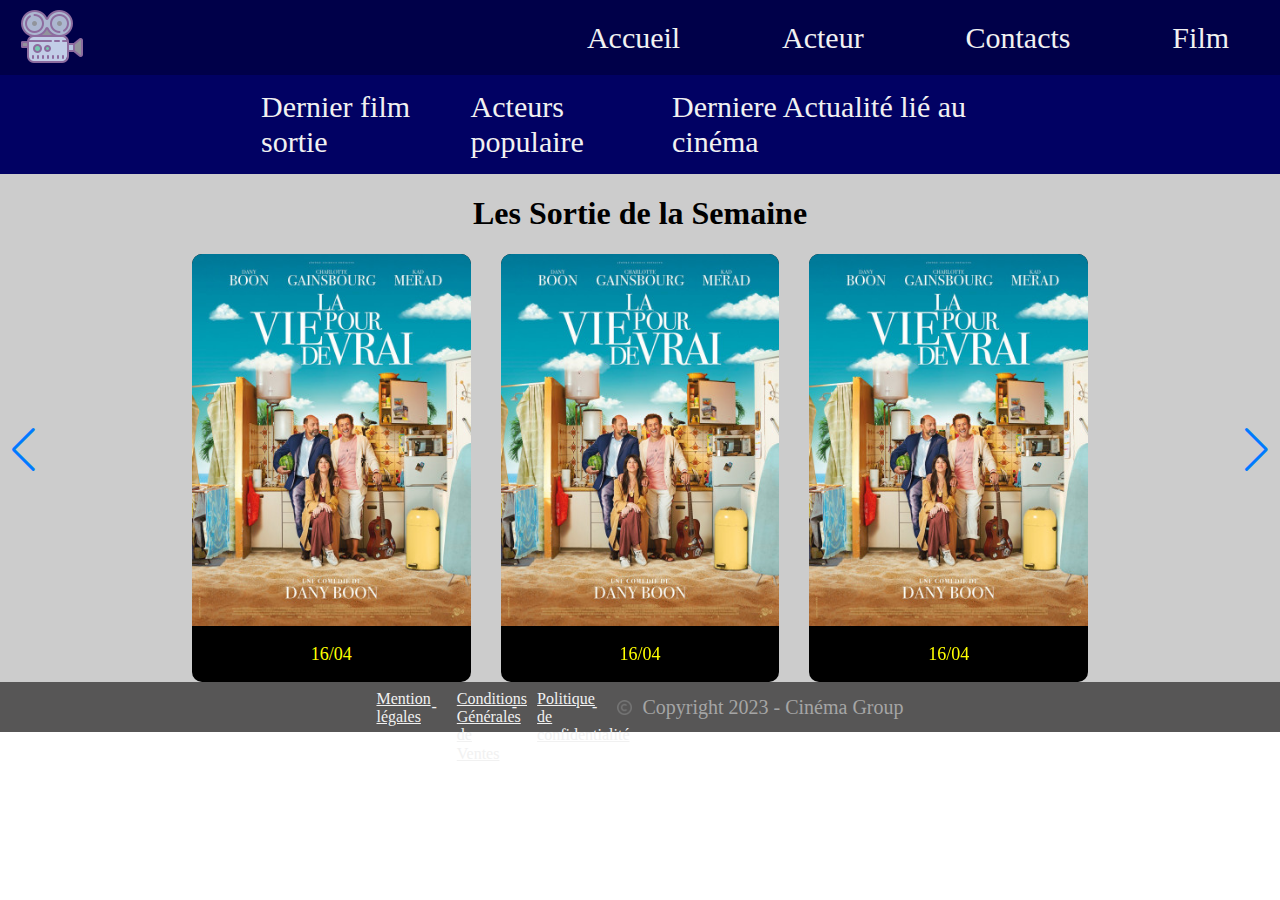
<file: index.html>
<!DOCTYPE html>
<html lang="fr">

<head>
  <meta charset="UTF-8">
  <meta http-equiv="X-UA-Compatible" content="IE=edge">
  <meta name="viewport" content="width=device-width, initial-scale=1.0">
  <link rel="stylesheet" href="./assets/sass/vendors/normalize.css">
  <link rel="stylesheet" href="./assets/sass/main.css">
  <link rel="stylesheet" href="https://cdn.jsdelivr.net/npm/swiper@9/swiper-bundle.min.css" />
  <link rel="stylesheet" href="./assets/sass/vendors/themify-icons.css">
  <title>Document</title>
</head>

<body>
  <header>
    <nav>
      <div class="logoNav">
        <img src="./assets/images/logoCinéma.png" alt="Logo cinéma">
      </div>
      <ul>
        <a href="./index.html">
          <li>Accueil</li>
        </a>
        <a href="./assets/html-pages/acteur.html">
          <li>Acteur</li>
        </a>
        <a href="./assets/html-pages/contacts.html">
          <li>Contacts</li>
        </a>
        <a href="./assets/html-pages/film.html">
          <li>Film</li>
        </a>
      </ul>
    </nav>
  </header>
  <main>
    <div class="pseudoNav">
      <ul>
        <a href="">
          <li>Dernier film sortie</li>
        </a>
        <a href="">
          <li>Acteurs populaire</li>
        </a>
        <a href="">
          <li>Derniere Actualité lié au cinéma</li>
        </a>
      </ul>
    </div>
  </main>

  <article class="backgroundSlider">
    <section class="slider">
      <h1>Les Sortie de la Semaine</h1>
      <div class="swiper mySwiper">
        <div class="swiper-wrapper">
          <div class="swiper-slide">
            <a href="https://denain.megarama.fr/FR/fiche-film-cinema/MPO5QR/la-vie-pour-de-vrai.html">
              <div class=""><img src="./assets/images/laviepourdevrai.jpg" alt="Photo du film la vie pour de vrai">
              </div>
              <p class="dateSortie">16/04</p>
          </div>
          </a>
          <div class="swiper-slide">
            <div class=""><img src="./assets/images/laviepourdevrai.jpg" alt="Photo du film la vie pour de vrai"></div>
            <p class="dateSortie">16/04</p>
          </div>
          <div class="swiper-slide">
            <div class=""><img src="./assets/images/laviepourdevrai.jpg" alt="Photo du film la vie pour de vrai"></div>
            <p class="dateSortie">16/04</p>
          </div>
          <div class="swiper-slide">
            <div class=""><img src="./assets/images/laviepourdevrai.jpg" alt="Photo du film la vie pour de vrai"></div>
            <p class="dateSortie">16/04</p>
          </div>
          <div class="swiper-slide">
            <div class=""><img src="./assets/images/laviepourdevrai.jpg" alt="Photo du film la vie pour de vrai"></div>
            <p class="dateSortie">16/04</p>
          </div>
          <div class="swiper-slide">
            <div class=""><img src="./assets/images/laviepourdevrai.jpg" alt="Photo du film la vie pour de vrai"></div>
            <p class="dateSortie">16/04</p>
          </div>
          <div class="swiper-slide">
            <div class=""><img src="./assets/images/laviepourdevrai.jpg" alt="Photo du film la vie pour de vrai"></div>
            <p class="dateSortie">16/04</p>
          </div>
          <div class="swiper-slide">
            <div class=""><img src="./assets/images/laviepourdevrai.jpg" alt="Photo du film la vie pour de vrai"></div>
            <p class="dateSortie">16/04</p>
          </div>
          <div class="swiper-slide">
            <div class=""><img src="./assets/images/laviepourdevrai.jpg" alt="Photo du film la vie pour de vrai"></div>
            <p class="dateSortie">16/04</p>
          </div>
          <div class="swiper-slide">
            <div class=""><img src="./assets/images/laviepourdevrai.jpg" alt="Photo du film la vie pour de vrai"></div>
            <p class="dateSortie">16/04</p>
          </div>
          <div class="swiper-slide">
            <div class=""><img src="./assets/images/laviepourdevrai.jpg" alt="Photo du film la vie pour de vrai"></div>
            <p class="dateSortie">16/04</p>
          </div>
          <div class="swiper-slide">
            <div class=""><img src="./assets/images/laviepourdevrai.jpg" alt="Photo du film la vie pour de vrai"></div>
            <p class="dateSortie">16/04</p>
          </div>
          <div class="swiper-slide">
            <div class=""><img src="./assets/images/laviepourdevrai.jpg" alt="Photo du film la vie pour de vrai"></div>
            <p class="dateSortie">16/04</p>
          </div>
          <div class="swiper-slide">
            <div class=""><img src="./assets/images/laviepourdevrai.jpg" alt="Photo du film la vie pour de vrai"></div>
            <p class="dateSortie">16/04</p>
          </div>
          <div class="swiper-slide">
            <div class=""><img src="./assets/images/laviepourdevrai.jpg" alt="Photo du film la vie pour de vrai"></div>
            <p class="dateSortie">16/04</p>
          </div>
          <div class="swiper-slide">
            <div class=""><img src="./assets/images/laviepourdevrai.jpg" alt="Photo du film la vie pour de vrai"></div>
            <p class="dateSortie">16/04</p>
          </div>
          <div class="swiper-slide">
            <div class=""><img src="./assets/images/laviepourdevrai.jpg" alt="Photo du film la vie pour de vrai"></div>
            <p class="dateSortie">16/04</p>
          </div>
          <div class="swiper-slide">
            <div class=""><img src="./assets/images/laviepourdevrai.jpg" alt="Photo du film la vie pour de vrai"></div>
            <p class="dateSortie">16/04</p>
          </div>
        </div>
      </div>
      <div class="swiper-button-next buttonSlider"></div>
      <div class="swiper-button-prev buttonSlider"></div>
    </section>
  </article>

  <footer>
    <div class="mention">
      <a href="">Mention légales</a>
      <p>-</p>
      <a href="">Conditions Générales de Ventes</a>
      <p>-</p>
      <a href="">Politique de confidentialité</a>
      <p>-</p>
      <div class="droit-aut">
        <p class="copyright2023"><img src="assets/images/droits-dauteur.png" alt="" class="droit-autheur"> Copyright
          2023 - Cinéma Group
        </p>
      </div>
    </div>
  </footer>

  <!-- Librairie -->
  <script src="https://cdn.jsdelivr.net/npm/swiper@9/swiper-bundle.min.js"></script>


  <!-- Script JS -->
  <script src="./assets/js/sliderAccueil.js"></script>
</body>

</html>
</file>
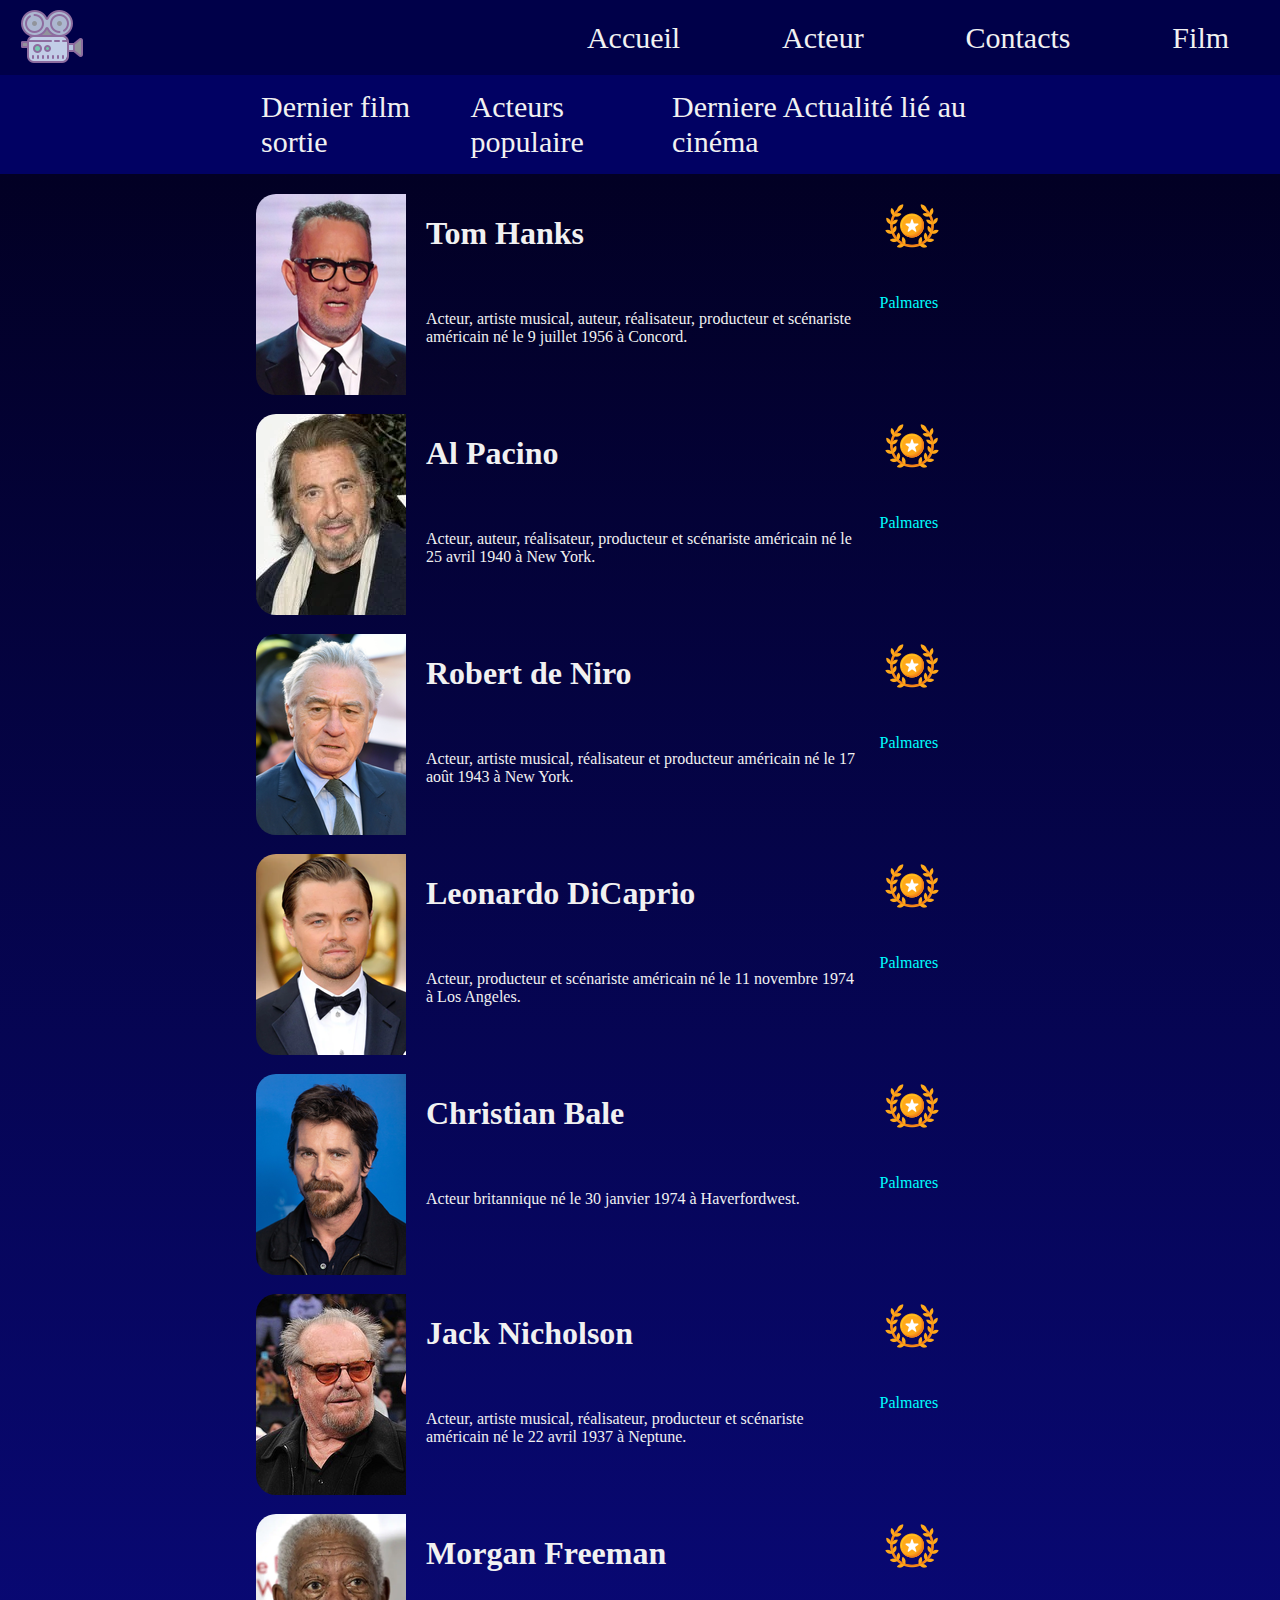
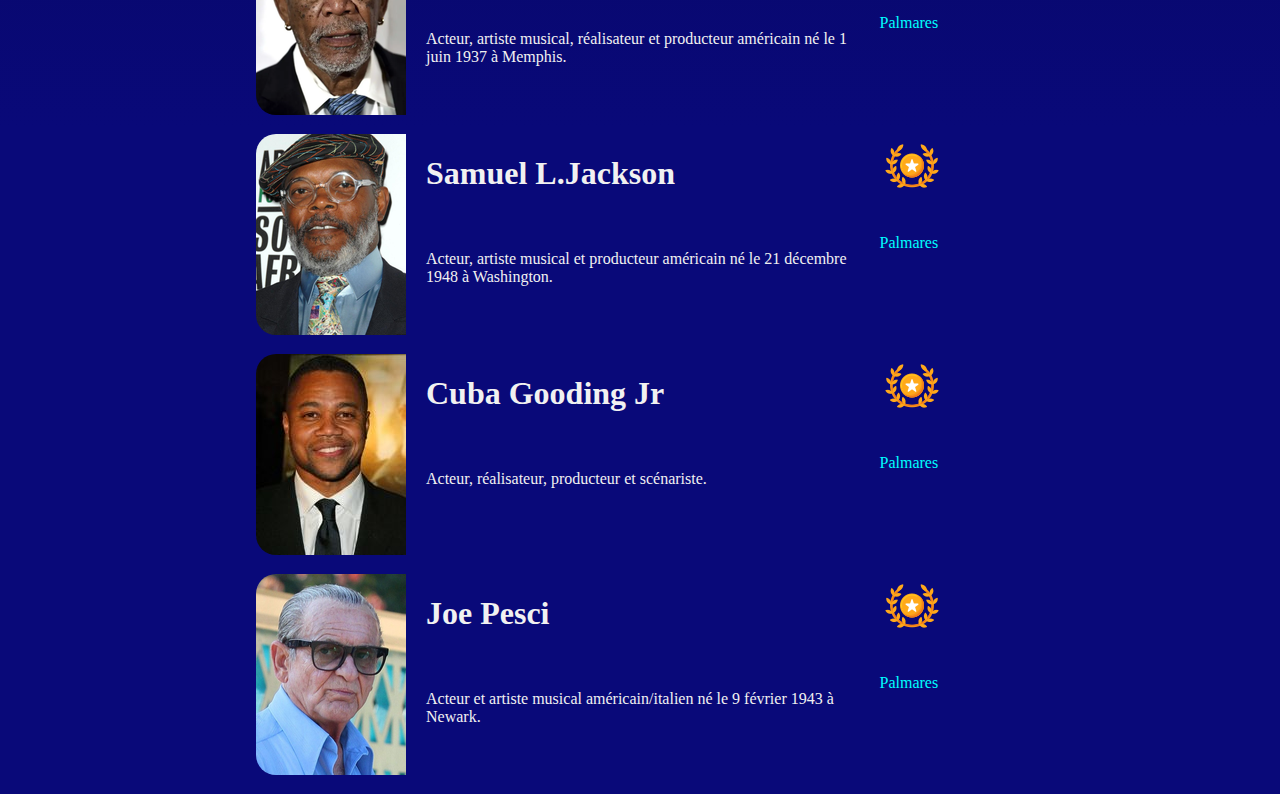
<file: assets/html-pages/acteur.html>
<!DOCTYPE html>
<html lang="fr">

<head>
  <meta charset="UTF-8">
  <meta http-equiv="X-UA-Compatible" content="IE=edge">
  <meta name="viewport" content="width=device-width, initial-scale=1.0">
  <link rel="stylesheet" href="../sass/vendors/normalize.css">
  <link rel="stylesheet" href="../sass/main.css">
  <title>Document</title>
</head>

<body>
  <aside class="menu-burger">
    <img src="../images/menu-burger.png" alt="" id="open-menu">
  </aside>
  <header>
    <nav>
      <div class="logoNav">
        <img src="../images/logoCinéma.png" alt="Logo cinéma">
      </div>
      <ul>
        <a href="../../index.html">
          <li>Accueil</li>
        </a>
        <a href="./acteur.html">
          <li>Acteur</li>
        </a>
        <a href="./contacts.html">
          <li>Contacts</li>
        </a>
        <a href="./film.html">
          <li>Film</li>
        </a>
      </ul>
    </nav>
  </header>
  <main>
    <div class="pseudoNav">
      <ul>
        <a href="">
          <li>Dernier film sortie</li>
        </a>
        <a href="">
          <li>Acteurs populaire</li>
        </a>
        <a href="">
          <li>Derniere Actualité lié au cinéma</li>
        </a>
      </ul>
    </div>
  </main>


  <article class="top10Actor">
    <section class="actorGrid">

      <div class="tomHanks gridContainer">
        <img src="../images/tom_hanks.png" alt="Photo de Tom Hanks" class="grid_one">
        <h1 class="grid_two">Tom Hanks</h1>
        <p class="grid_three">Acteur, artiste musical, auteur, réalisateur, producteur et scénariste américain né le 9
          juillet 1956 à
          Concord.</p>
        <img src="../images/icons8-couronne-de-laurier-64.png" alt="Logo palmares" class="grid_fifth">
        <a href="https://www.allocine.fr/personne/fichepersonne-14100/palmares/" class="grid_four">Palmares</a>
      </div>


      <div class="alPacino gridContainer">
        <img src="../images/al_pacino.webp" alt="Photo de Al Pacino" class="grid_one">
        <h1 class="grid_two">Al Pacino</h1>
        <p class="grid_three">Acteur, auteur, réalisateur, producteur et scénariste américain né le 25 avril 1940 à New
          York.</p>
        <img src="../images/icons8-couronne-de-laurier-64.png" alt="Logo palmares" class="grid_fifth">
        <a href="https://www.allocine.fr/personne/fichepersonne-1825/palmares/" class="grid_four">Palmares</a>
      </div>


      <div class="tomHanks gridContainer">
        <img src="../images/robert_de_niro.webp" alt="Photo de Robert de Niro" class="grid_one">
        <h1 class="grid_two">Robert de Niro</h1>
        <p class="grid_three">Acteur, artiste musical, réalisateur et producteur américain né le 17 août 1943 à New
          York.</p>
        <img src="../images/icons8-couronne-de-laurier-64.png" alt="Logo palmares" class="grid_fifth">
        <a href="https://www.allocine.fr/personne/fichepersonne-8/palmares/" class="grid_four">Palmares</a>
      </div>


      <div class="tomHanks gridContainer">
        <img src="../images/leonardo_di_caprio.webp" alt="Photo de Leonardo DiCaprio" class="grid_one">
        <h1 class="grid_two">Leonardo DiCaprio</h1>
        <p class="grid_three">Acteur, producteur et scénariste américain né le 11 novembre 1974 à Los Angeles.</p>
        <img src="../images/icons8-couronne-de-laurier-64.png" alt="Logo palmares" class="grid_fifth">
        <a href="https://www.allocine.fr/personne/fichepersonne-12972/palmares/" class="grid_four">Palmares</a>
      </div>


      <div class="tomHanks gridContainer">
        <img src="../images/christian_bale.webp" alt="Photo de Christian Bale" class="grid_one">
        <h1 class="grid_two">Christian Bale</h1>
        <p class="grid_three">Acteur britannique né le 30 janvier 1974 à Haverfordwest.</p>
        <img src="../images/icons8-couronne-de-laurier-64.png" alt="Logo palmares" class="grid_fifth">
        <a href="https://www.allocine.fr/personne/fichepersonne-8471/palmares/" class="grid_four">Palmares</a>
      </div>


      <div class="tomHanks gridContainer">
        <img src="../images/jack_nicholson.webp" alt="Photo de Jack Nicholson" class="grid_one">
        <h1 class="grid_two">Jack Nicholson</h1>
        <p class="grid_three">Acteur, artiste musical, réalisateur, producteur et scénariste américain né le 22 avril
          1937 à
          Neptune.</p>
        <img src="../images/icons8-couronne-de-laurier-64.png" alt="Logo palmares" class="grid_fifth">
        <a href="https://www.allocine.fr/personne/fichepersonne-34278/palmares/" class="grid_four">Palmares</a>
      </div>


      <div class="tomHanks gridContainer">
        <img src="../images/morgan_freeman.png" alt="Photo de Morgan Freeman" class="grid_one">
        <h1 class="grid_two">Morgan Freeman</h1>
        <p class="grid_three">Acteur, artiste musical, réalisateur et producteur américain né le 1 juin 1937 à Memphis.
        </p>
        <img src="../images/icons8-couronne-de-laurier-64.png" alt="Logo palmares" class="grid_fifth">
        <a href="https://www.allocine.fr/personne/fichepersonne-12630/palmares/" class="grid_four">Palmares</a>
      </div>


      <div class="tomHanks gridContainer">
        <img src="../images/samuel_l_jackson.png" alt="Photo de Samuel L.Jackson" class="grid_one">
        <h1 class="grid_two">Samuel L.Jackson</h1>
        <p class="grid_three">Acteur, artiste musical et producteur américain né le 21 décembre 1948 à Washington.</p>
        <img src="../images/icons8-couronne-de-laurier-64.png" alt="Logo palmares" class="grid_fifth">
        <a href="https://www.allocine.fr/personne/fichepersonne-14454/palmares/" class="grid_four">Palmares</a>
      </div>


      <div class="tomHanks gridContainer">
        <img src="../images/Cuba_Gooding_Jr.jpg" alt="Photo de Cuba Gooding Jr" class="grid_one">
        <h1 class="grid_two">Cuba Gooding Jr</h1>
        <p class="grid_three">Acteur, réalisateur, producteur et scénariste.</p>
        <img src="../images/icons8-couronne-de-laurier-64.png" alt="Logo palmares" class="grid_fifth">
        <a href="https://www.allocine.fr/personne/fichepersonne-2195/palmares/" class="grid_four">Palmares</a>
      </div>


      <div class="tomHanks gridContainer">
        <img src="../images/joe_pesci.png" alt="Photo de Joe Pesci" class="grid_one">
        <h1 class="grid_two">Joe Pesci</h1>
        <p class="grid_three">Acteur et artiste musical américain/italien né le 9 février 1943 à Newark.</p>
        <img src="../images/icons8-couronne-de-laurier-64.png" alt="Logo palmares" class="grid_fifth">
        <a href="https://www.allocine.fr/personne/fichepersonne-2875/palmares/" class="grid_four">Palmares</a>
      </div>
    </section>
  </article>
  <script src="/assets/js/menu-burger.js"></script>
</body>

</html>
</file>
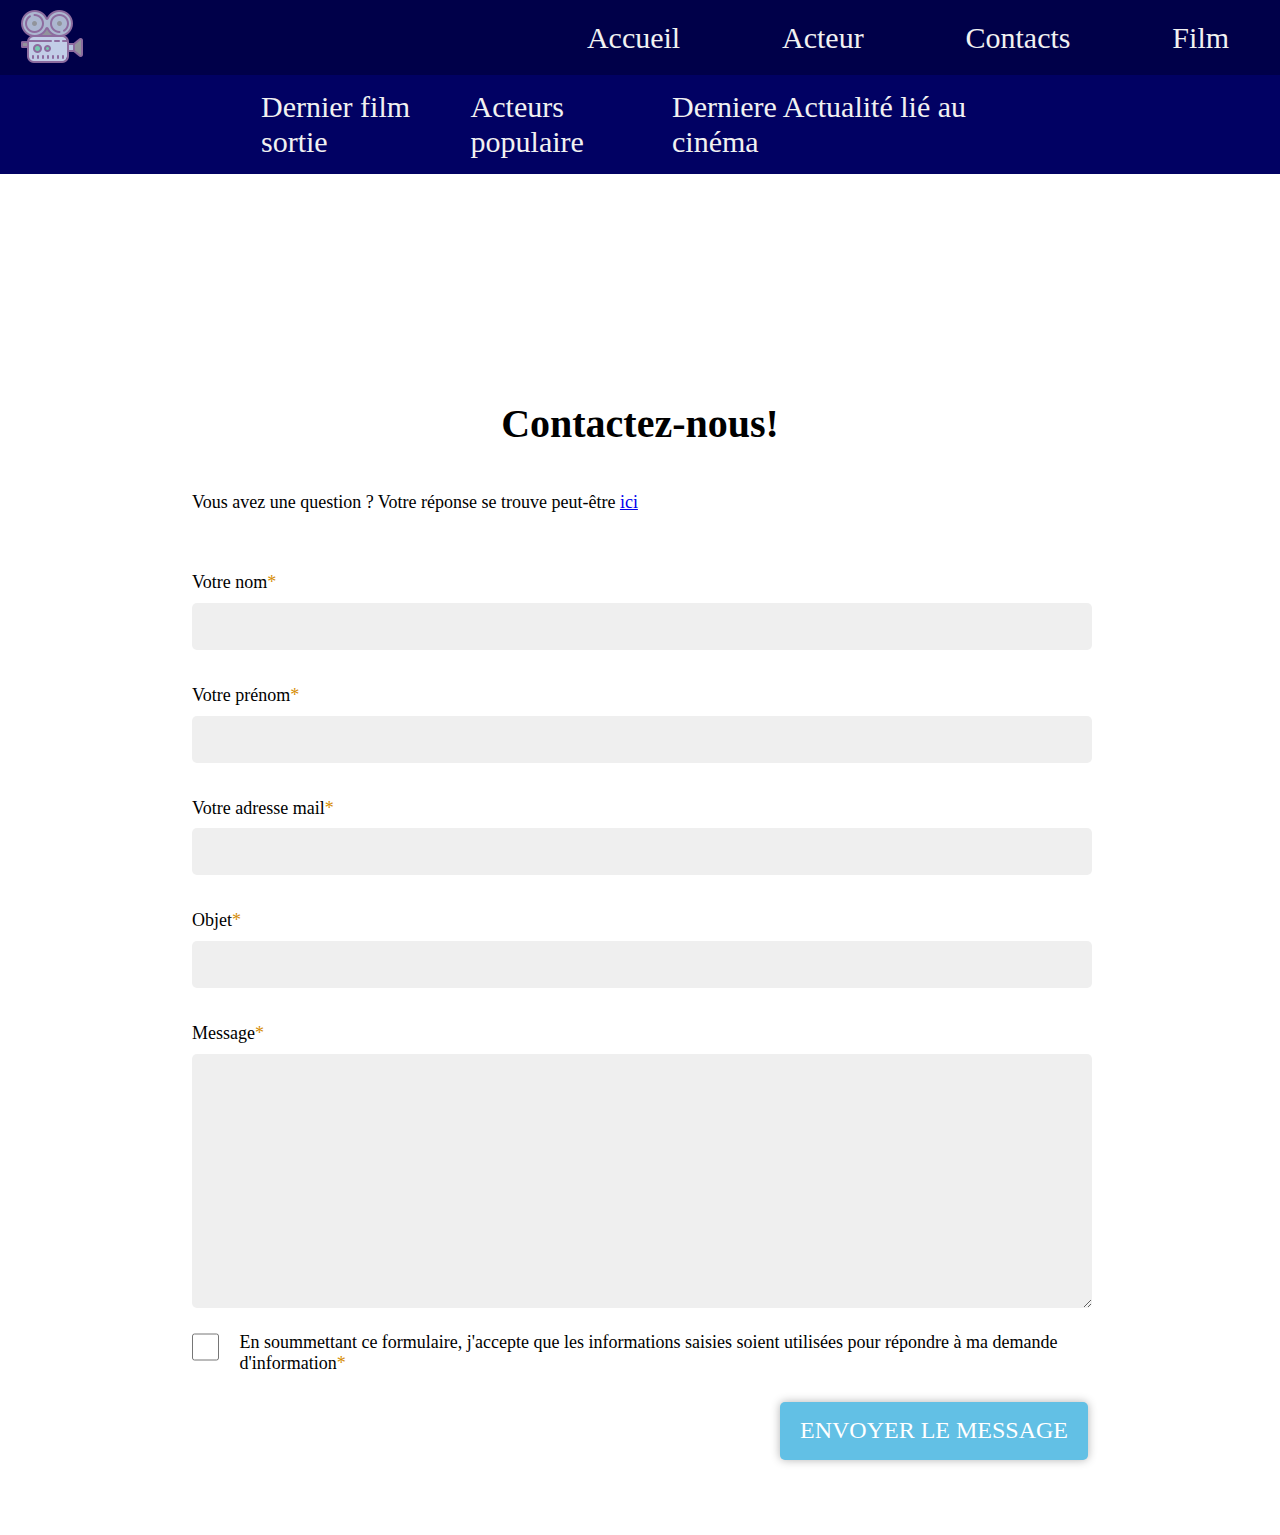
<file: assets/html-pages/contacts.html>
<!DOCTYPE html>
<html lang="fr">

<head>
  <meta charset="UTF-8">
  <meta http-equiv="X-UA-Compatible" content="IE=edge">
  <meta name="viewport" content="width=device-width, initial-scale=1.0">
  <link rel="stylesheet" href="../sass/vendors/normalize.css">
  <link rel="stylesheet" href="../sass/main.css">
  <title>Document</title>
</head>

<body>
  <header>
    <nav>
      <div class="logoNav">
        <img src="../images/logoCinéma.png" alt="Logo cinéma">
      </div>
      <ul>
        <a href="../../index.html">
          <li>Accueil</li>
        </a>
        <a href="./acteur.html">
          <li>Acteur</li>
        </a>
        <a href="./contacts.html">
          <li>Contacts</li>
        </a>
        <a href="./film.html">
          <li>Film</li>
        </a>
      </ul>
    </nav>
  </header>
  <main>
    <div class="pseudoNav">
      <ul>
        <a href="">
          <li>Dernier film sortie</li>
        </a>
        <a href="">
          <li>Acteurs populaire</li>
        </a>
        <a href="">
          <li>Derniere Actualité lié au cinéma</li>
        </a>
      </ul>
    </div>
  </main>
  <article class="formulaire">
    <section class="main-contact">
      <div class="titreContact">
        <h1>Contactez-nous!</h1>
      </div>

      <div>
        <p class="marge-paragraphe">Vous avez une question ? Votre réponse se trouve peut-être <a href="f
                  ">ici</a>
        </p>
        <form action="">
          <div class="formu">
            <label for="nom">Votre nom<span>*</span></label><br>
            <input type="text" name="nom" id="nom" required><br>

            <label for="prenom">Votre prénom<span>*</span></label><br>
            <input type="text" name="prenom" id="prenom" required><br>

            <label for="mail">Votre adresse mail<span>*</span></label><br>
            <input type="email" name="mail" id="mail" required><br>

            <label for="obj">Objet<span>*</span></label><br>
            <input type="text" name="obj" id="obj" required><br>

            <label for="msg">Message<span>*</span></label><br>
            <textarea name="msg" id="msg" required></textarea>
          </div>


          <div class="caseAcocher">
            <input type="checkbox" name="caseAcceptation" id="caseAcceptation" required>
            <label for="caseAcceptation">En soummettant ce formulaire, j'accepte que les informations saisies soient
              utilisées pour répondre à ma demande d'information<span>*</span></label>
          </div>

          <div class="boutonEnvoyerContact">
            <input class="buttonContact" type="submit" value="ENVOYER LE MESSAGE">
          </div>

        </form>

      </div>

    </section>
  </article>
  <footer></footer>

</body>

</html>
</file>
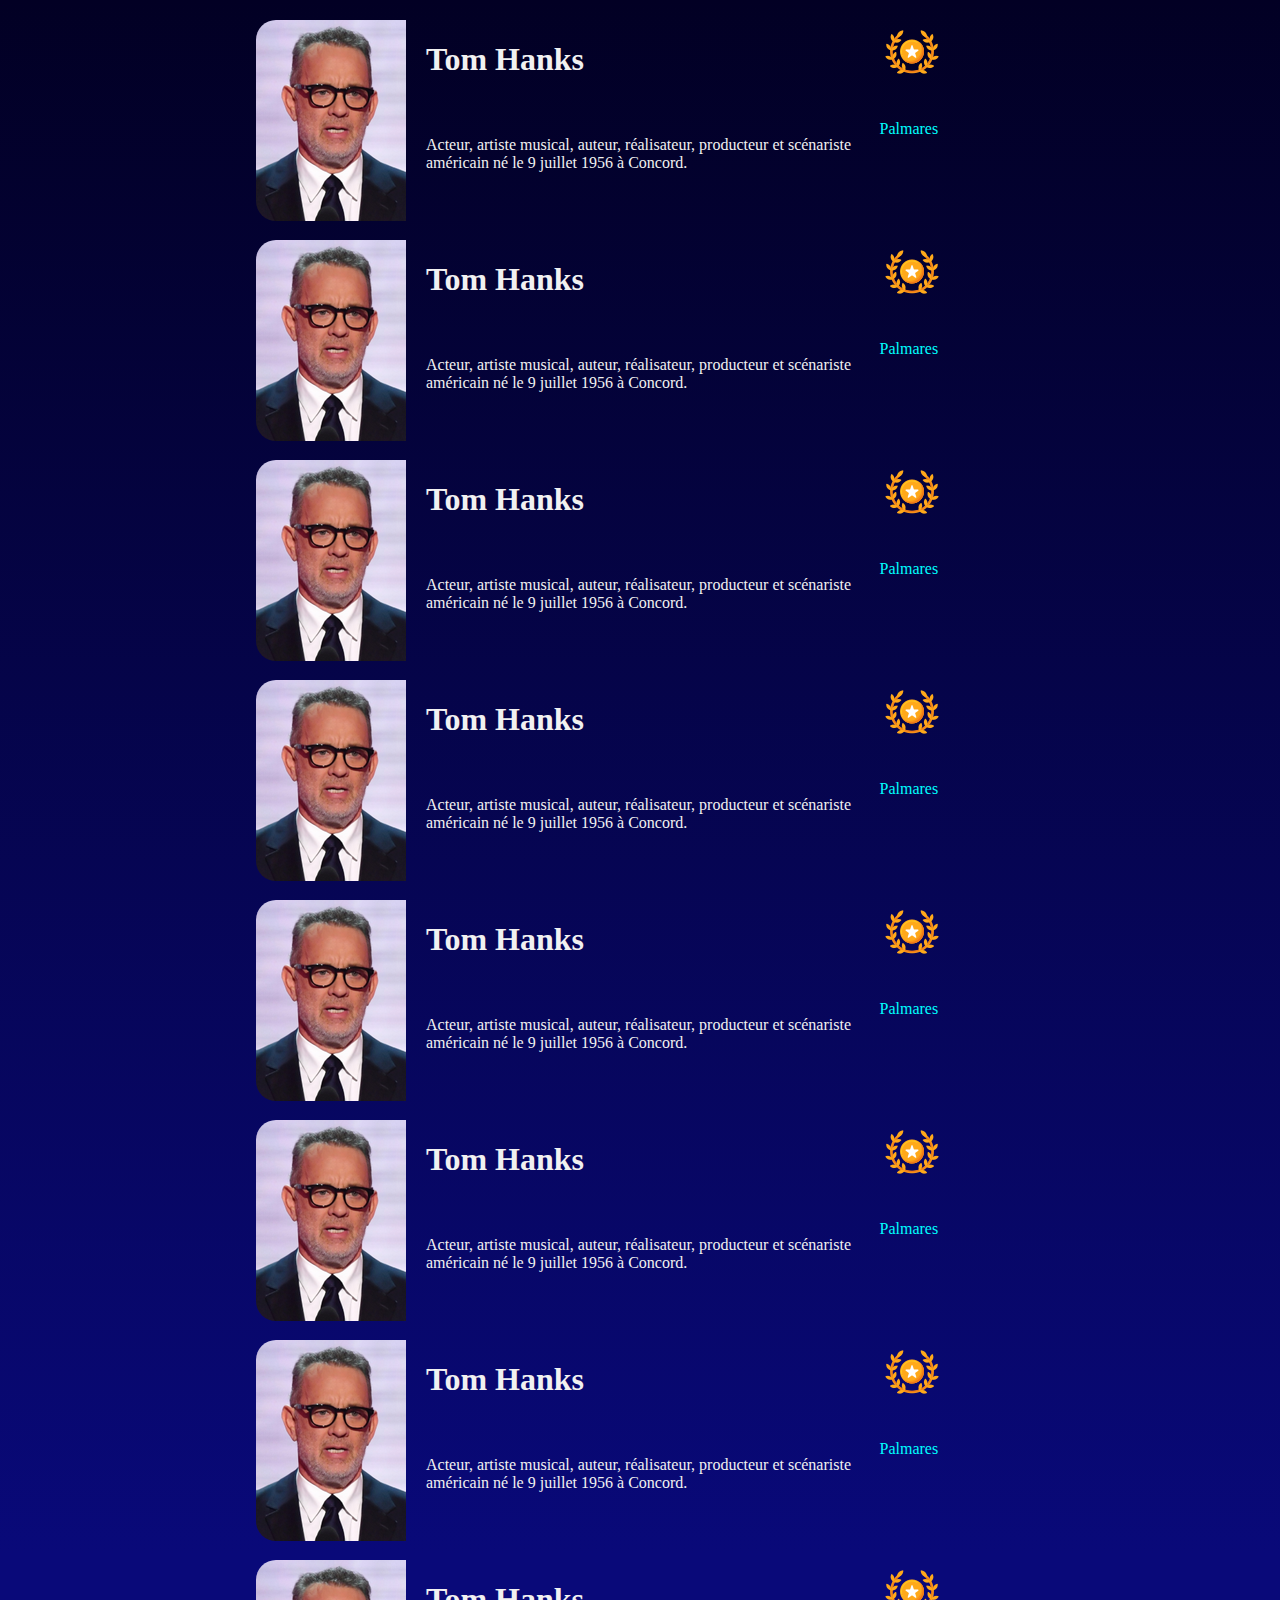
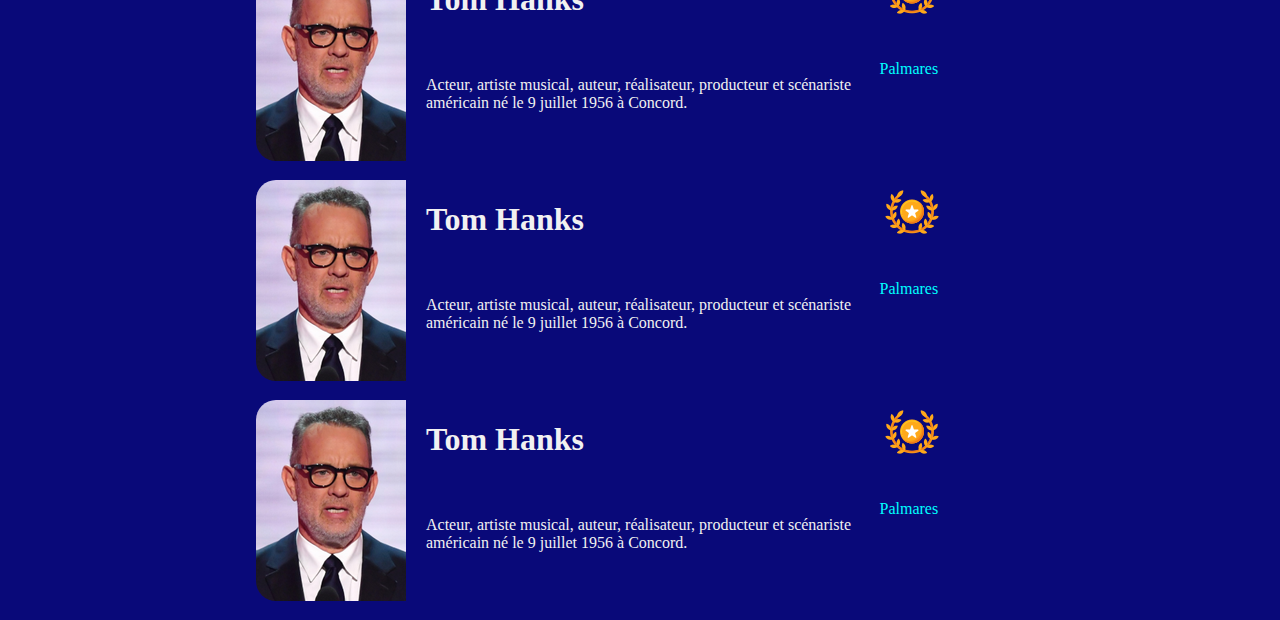
<file: assets/html-pages/test.html>
<!DOCTYPE html>
<html lang="fr">

<head>
  <meta charset="UTF-8">
  <meta http-equiv="X-UA-Compatible" content="IE=edge">
  <meta name="viewport" content="width=device-width, initial-scale=1.0">
  <link rel="stylesheet" href="../sass/vendors/normalize.css">
  <link rel="stylesheet" href="../sass/main.css">
  <title>Document</title>
</head>

<body>
  <article class="top10Actor">
    <section class="actorGrid">

      <div class="tomHanks gridContainer">
        <img src="../images/tom_hanks.png" alt="Photo de Tom Hanks" class="grid_one">
        <h1 class="grid_two">Tom Hanks</h1>
        <p class="grid_three">Acteur, artiste musical, auteur, réalisateur, producteur et scénariste américain né le 9
          juillet 1956 à
          Concord.</p>
        <img src="../images/icons8-couronne-de-laurier-64.png" alt="Logo palmares" class="grid_fifth">
        <a href="https://www.allocine.fr/personne/fichepersonne-14100/palmares/" class="grid_four">Palmares</a>
      </div>


      <div class="tomHanks gridContainer">
        <img src="../images/tom_hanks.png" alt="Photo de Tom Hanks" class="grid_one">
        <h1 class="grid_two">Tom Hanks</h1>
        <p class="grid_three">Acteur, artiste musical, auteur, réalisateur, producteur et scénariste américain né le 9
          juillet 1956 à
          Concord.</p>
        <img src="../images/icons8-couronne-de-laurier-64.png" alt="Logo palmares" class="grid_fifth">
        <a href="https://www.allocine.fr/personne/fichepersonne-14100/palmares/" class="grid_four">Palmares</a>
      </div>


      <div class="tomHanks gridContainer">
        <img src="../images/tom_hanks.png" alt="Photo de Tom Hanks" class="grid_one">
        <h1 class="grid_two">Tom Hanks</h1>
        <p class="grid_three">Acteur, artiste musical, auteur, réalisateur, producteur et scénariste américain né le 9
          juillet 1956 à
          Concord.</p>
        <img src="../images/icons8-couronne-de-laurier-64.png" alt="Logo palmares" class="grid_fifth">
        <a href="https://www.allocine.fr/personne/fichepersonne-14100/palmares/" class="grid_four">Palmares</a>
      </div>


      <div class="tomHanks gridContainer">
        <img src="../images/tom_hanks.png" alt="Photo de Tom Hanks" class="grid_one">
        <h1 class="grid_two">Tom Hanks</h1>
        <p class="grid_three">Acteur, artiste musical, auteur, réalisateur, producteur et scénariste américain né le 9
          juillet 1956 à
          Concord.</p>
        <img src="../images/icons8-couronne-de-laurier-64.png" alt="Logo palmares" class="grid_fifth">
        <a href="https://www.allocine.fr/personne/fichepersonne-14100/palmares/" class="grid_four">Palmares</a>
      </div>


      <div class="tomHanks gridContainer">
        <img src="../images/tom_hanks.png" alt="Photo de Tom Hanks" class="grid_one">
        <h1 class="grid_two">Tom Hanks</h1>
        <p class="grid_three">Acteur, artiste musical, auteur, réalisateur, producteur et scénariste américain né le 9
          juillet 1956 à
          Concord.</p>
        <img src="../images/icons8-couronne-de-laurier-64.png" alt="Logo palmares" class="grid_fifth">
        <a href="https://www.allocine.fr/personne/fichepersonne-14100/palmares/" class="grid_four">Palmares</a>
      </div>


      <div class="tomHanks gridContainer">
        <img src="../images/tom_hanks.png" alt="Photo de Tom Hanks" class="grid_one">
        <h1 class="grid_two">Tom Hanks</h1>
        <p class="grid_three">Acteur, artiste musical, auteur, réalisateur, producteur et scénariste américain né le 9
          juillet 1956 à
          Concord.</p>
        <img src="../images/icons8-couronne-de-laurier-64.png" alt="Logo palmares" class="grid_fifth">
        <a href="https://www.allocine.fr/personne/fichepersonne-14100/palmares/" class="grid_four">Palmares</a>
      </div>


      <div class="tomHanks gridContainer">
        <img src="../images/tom_hanks.png" alt="Photo de Tom Hanks" class="grid_one">
        <h1 class="grid_two">Tom Hanks</h1>
        <p class="grid_three">Acteur, artiste musical, auteur, réalisateur, producteur et scénariste américain né le 9
          juillet 1956 à
          Concord.</p>
        <img src="../images/icons8-couronne-de-laurier-64.png" alt="Logo palmares" class="grid_fifth">
        <a href="https://www.allocine.fr/personne/fichepersonne-14100/palmares/" class="grid_four">Palmares</a>
      </div>


      <div class="tomHanks gridContainer">
        <img src="../images/tom_hanks.png" alt="Photo de Tom Hanks" class="grid_one">
        <h1 class="grid_two">Tom Hanks</h1>
        <p class="grid_three">Acteur, artiste musical, auteur, réalisateur, producteur et scénariste américain né le 9
          juillet 1956 à
          Concord.</p>
        <img src="../images/icons8-couronne-de-laurier-64.png" alt="Logo palmares" class="grid_fifth">
        <a href="https://www.allocine.fr/personne/fichepersonne-14100/palmares/" class="grid_four">Palmares</a>
      </div>


      <div class="tomHanks gridContainer">
        <img src="../images/tom_hanks.png" alt="Photo de Tom Hanks" class="grid_one">
        <h1 class="grid_two">Tom Hanks</h1>
        <p class="grid_three">Acteur, artiste musical, auteur, réalisateur, producteur et scénariste américain né le 9
          juillet 1956 à
          Concord.</p>
        <img src="../images/icons8-couronne-de-laurier-64.png" alt="Logo palmares" class="grid_fifth">
        <a href="https://www.allocine.fr/personne/fichepersonne-14100/palmares/" class="grid_four">Palmares</a>
      </div>


      <div class="tomHanks gridContainer">
        <img src="../images/tom_hanks.png" alt="Photo de Tom Hanks" class="grid_one">
        <h1 class="grid_two">Tom Hanks</h1>
        <p class="grid_three">Acteur, artiste musical, auteur, réalisateur, producteur et scénariste américain né le 9
          juillet 1956 à
          Concord.</p>
        <img src="../images/icons8-couronne-de-laurier-64.png" alt="Logo palmares" class="grid_fifth">
        <a href="https://www.allocine.fr/personne/fichepersonne-14100/palmares/" class="grid_four">Palmares</a>
      </div>


    </section>
  </article>

</body>

</html>
</file>
<file: assets/sass/main.css>
body {
  height: 100%;
  width: 100%;
  margin: 0;
  padding: 0;
}

object {
  width: 100%;
}

header {
  height: 75px;
  width: 100%;
  background-color: #000049;
}
header nav {
  height: 75px;
  width: 100%;
  display: flex;
  justify-content: space-between;
  background-color: #000049;
}
header nav .logoNav {
  width: 40%;
}
header nav .logoNav img {
  margin: 0 15px;
  padding: 5px;
}
header nav ul {
  width: 60%;
  list-style-type: none;
  display: flex;
  justify-content: space-around;
}
header nav ul a {
  font-size: 30px;
  text-decoration: none;
  padding: 5px;
  color: #f1f1f1;
}
header nav ul a:hover {
  background-color: #ffffff;
  border-radius: 5px;
  color: #000000;
}

@media all and (max-width: 480px) {
  header nav li {
    font-size: 20px;
  }
}
.pseudoNav {
  width: 100%;
  background-color: #010163;
}
.pseudoNav ul {
  width: 60%;
  display: flex;
  justify-content: space-around;
  margin: auto;
  padding: 10px 0;
}
.pseudoNav ul a {
  font-size: 30px;
  text-decoration: none;
  padding: 5px;
  color: #f1f1f1;
}
.pseudoNav ul a li {
  list-style-type: none;
}
.pseudoNav ul a:hover {
  background-color: #ffffff;
  border-radius: 5px;
  color: #000000;
}

@media all and (max-width: 480px) {
  .pseudoNav ul {
    width: 100%;
    justify-content: space-between;
    align-items: center;
  }
  .pseudoNav ul a li {
    font-size: clamp(1rem, 5vw, 5rem);
  }
}
.main-contact {
  padding-top: 200px;
  margin-left: 25%;
  margin-RIGHT: 25%;
  font-size: x-large;
}
.main-contact .PARAGRAPHEcONTACT {
  margin-top: 20px;
}
.main-contact .titreContact {
  display: flex;
  justify-content: center;
}
.main-contact .titreContact h1 {
  font-size: 60px;
}
.main-contact .marge-paragraphe {
  margin-bottom: 60px;
}
.main-contact .formu input {
  width: 100%;
  height: 45px;
  border: none;
  border-radius: 5px;
  margin-bottom: 35px;
  margin-top: 10px;
  background-color: rgba(128, 128, 128, 0.13);
}
.main-contact textarea {
  width: 100%;
  height: 250px;
  border: none;
  margin-top: 10px;
  margin-bottom: 20px;
  border-radius: 5px;
  resize: vertical;
  background-color: rgba(128, 128, 128, 0.13);
}
.main-contact span {
  color: rgb(214, 141, 4);
}
.main-contact .caseAcocher {
  display: flex;
}
.main-contact .caseAcocher input {
  width: 30px;
  height: 30px;
  margin-right: 20px;
  margin-bottom: 40px;
}
.main-contact .caseAcocher p {
  margin-top: 0;
}
.main-contact .boutonEnvoyerContact {
  display: flex;
  justify-content: flex-end;
}
.main-contact .buttonContact {
  padding: 15px 20px 15px 20px;
  border-radius: 5px;
  font-size: x-large;
  border: none;
  box-shadow: 0 0 10px 0 rgba(0, 0, 0, 0.3);
  color: white;
  background-color: rgb(98, 192, 229);
}

#caseAcceptation {
  border: 1px solid black;
}

@media all and (min-width: 768px) and (max-width: 1366px) {
  .main-contact .titreContact h1 {
    font-size: 40px;
  }
  .main-contact {
    margin-left: 15%;
    margin-RIGHT: 15%;
    font-size: large;
  }
  #popup-contact-bas {
    height: 55px;
    font-size: medium;
  }
}
@media all and (min-width: 320px) and (max-width: 767px) {
  .main-contact .titreContact h1 {
    font-size: 40px;
  }
  .main-contact {
    margin-left: 5%;
    margin-RIGHT: 5%;
    font-size: medium;
  }
  #popup-contact-bas {
    font-size: small;
    height: 45px;
  }
}
.placement {
  display: flex;
  flex-direction: column;
}

.top10Actor {
  display: flex;
  max-width: 100%;
  background: rgb(2, 0, 36);
  background: linear-gradient(rgb(2, 0, 36) 0%, rgb(9, 9, 121) 70%, rgb(9, 9, 121) 100%);
}
.top10Actor .actorGrid {
  width: 60%;
  height: 100%;
  margin: auto;
}

.gridContainer {
  display: grid;
  grid-template-columns: 150px 1.5fr 0.5fr;
  grid-template-rows: 100px 100px;
  gap: 0 20px;
  grid-template-areas: "grid_one grid_two grid_fifth" "grid_one grid_three grid_four";
  width: 100%;
  margin: 20px 0;
  background: transparent;
  color: #f1f1f1;
}
.gridContainer a {
  text-decoration: none;
  color: aqua;
}

.grid_one {
  grid-area: grid_one;
}

.grid_two {
  grid-area: grid_two;
}

.grid_three {
  grid-area: grid_three;
}

.grid_fifth {
  grid-area: grid_fifth;
}

.grid_four {
  grid-area: grid_four;
}

.tomHanks {
  border-radius: 20px;
}
.tomHanks img {
  border-top-left-radius: 20px;
  border-bottom-left-radius: 20px;
}

.alPacino {
  border-radius: 20px;
}
.alPacino img {
  border-top-left-radius: 20px;
  border-bottom-left-radius: 20px;
}

@media all and (max-width: 780px) {
  .gridContainer {
    display: flex;
    flex-direction: column;
    align-items: center;
  }
  .gridContainer .grid_fifth {
    height: 50px;
    width: 50px;
  }
}
aside {
  position: fixed;
  top: 1;
}

.menu-burger {
  position: absolute;
  top: 10px;
  left: 10px;
}

#open-menu {
  position: relative;
  display: none;
  background: none;
}

.infoFilm {
  text-decoration: none;
  color: #000000;
}

.filmGrid {
  background-color: #c0c0c0;
  max-width: 100%;
  display: flex;
  justify-content: center;
  padding: 20px 0;
}

.gridContainerFilm {
  -o-object-fit: cover;
     object-fit: cover;
  flex-grow: 1;
  display: grid;
  grid-template-columns: repeat(5, 1fr);
  gap: 50px 30px;
  max-width: 80%;
}

.film {
  display: flex;
  flex-direction: column;
  height: 250px;
  width: 200px;
  background-color: #f5f5dc;
  border-radius: 10px;
}
.film .bordereau {
  height: 20%;
  max-width: 100%;
  display: flex;
  flex-direction: column;
  flex-wrap: nowrap;
}
.film .bordereau h1 {
  overflow: hidden;
  text-overflow: ellipsis;
  white-space: nowrap;
  text-align: center;
  max-width: 100%;
  font-size: 20px;
  margin: 0;
  padding: 0 5px;
}
.film .bordereau p {
  font-size: 12px;
  padding: 0;
  margin: 0;
  text-align: center;
}
.film .bordereau p span {
  border-radius: 10px;
  background-color: goldenrod;
  color: white;
  font-weight: 700;
  padding: 0 6px;
}
.film img {
  border-top-right-radius: 10px;
  border-top-left-radius: 10px;
  height: 80%;
  width: 100%;
}

.swiper {
  width: 100%;
  height: 100%;
}

.swiper-slide {
  height: -moz-fit-content;
  height: fit-content;
  width: 250px;
  text-align: center;
  font-size: 18px;
  background: #fff;
  display: flex;
  justify-content: center;
  align-items: center;
  background-color: #000000;
  border-radius: 10px;
}
.swiper-slide a {
  text-decoration: none;
}
.swiper-slide p {
  color: yellow;
}

.swiper-slide img {
  display: block;
  width: 100%;
  height: 100%;
  -o-object-fit: cover;
     object-fit: cover;
  border-top-right-radius: 10px;
  border-top-left-radius: 10px;
}

.slider {
  text-align: center;
  width: 70%;
  display: flex;
  flex-direction: column;
  margin: auto;
  align-items: center;
}

.backgroundSlider {
  background-color: #ccc;
}

.buttonSlider {
  display: flex;
  align-items: center;
}

footer {
  width: 100%;
  height: 75px;
}
footer a {
  height: 35px;
  width: 35px;
}

.mention {
  width: 100%;
  min-height: 50px;
  display: flex;
  justify-content: center;
  align-items: center;
  background-color: #575656;
  gap: 20px;
}
.mention a {
  color: #f1f1f1;
}
.mention p {
  color: #f1f1f1;
  margin: 0;
}
.mention .copyright2023 {
  color: #a5a5a5;
  font-size: 20px;
  display: flex;
  align-items: center;
}
.mention img {
  height: 15px;
  margin-right: 10px;
}/*# sourceMappingURL=main.css.map */
</file>
<file: assets/sass/vendors/themify-icons.css>
@font-face {
  font-family: 'themify';
  src: url('/assets/font/themify.eot');
  src: url('/assets/font/themify.eot?#iefix') format('embedded-opentype'),
    url('/assets/font/themify.woff') format('woff'),
    url('/assets/font/themify.ttf') format('truetype'),
    url('/assets/font/themify.svg') format('svg');
  font-weight: normal;
  font-style: normal;
}

[class^="ti-"],
[class*=" ti-"] {
  font-family: 'themify';
  font-style: normal;
  font-weight: normal;
  font-variant: normal;
  text-transform: none;
  line-height: 1;

  /* Better Font Rendering =========== */
  -webkit-font-smoothing: antialiased;
  -moz-osx-font-smoothing: grayscale;
}

.ti-wand:before {
  content: "\e600";
}

.ti-volume:before {
  content: "\e601";
}

.ti-user:before {
  content: "\e602";
}

.ti-unlock:before {
  content: "\e603";
}

.ti-unlink:before {
  content: "\e604";
}

.ti-trash:before {
  content: "\e605";
}

.ti-thought:before {
  content: "\e606";
}

.ti-target:before {
  content: "\e607";
}

.ti-tag:before {
  content: "\e608";
}

.ti-tablet:before {
  content: "\e609";
}

.ti-star:before {
  content: "\e60a";
}

.ti-spray:before {
  content: "\e60b";
}

.ti-signal:before {
  content: "\e60c";
}

.ti-shopping-cart:before {
  content: "\e60d";
}

.ti-shopping-cart-full:before {
  content: "\e60e";
}

.ti-settings:before {
  content: "\e60f";
}

.ti-search:before {
  content: "\e610";
}

.ti-zoom-in:before {
  content: "\e611";
}

.ti-zoom-out:before {
  content: "\e612";
}

.ti-cut:before {
  content: "\e613";
}

.ti-ruler:before {
  content: "\e614";
}

.ti-ruler-pencil:before {
  content: "\e615";
}

.ti-ruler-alt:before {
  content: "\e616";
}

.ti-bookmark:before {
  content: "\e617";
}

.ti-bookmark-alt:before {
  content: "\e618";
}

.ti-reload:before {
  content: "\e619";
}

.ti-plus:before {
  content: "\e61a";
}

.ti-pin:before {
  content: "\e61b";
}

.ti-pencil:before {
  content: "\e61c";
}

.ti-pencil-alt:before {
  content: "\e61d";
}

.ti-paint-roller:before {
  content: "\e61e";
}

.ti-paint-bucket:before {
  content: "\e61f";
}

.ti-na:before {
  content: "\e620";
}

.ti-mobile:before {
  content: "\e621";
}

.ti-minus:before {
  content: "\e622";
}

.ti-medall:before {
  content: "\e623";
}

.ti-medall-alt:before {
  content: "\e624";
}

.ti-marker:before {
  content: "\e625";
}

.ti-marker-alt:before {
  content: "\e626";
}

.ti-arrow-up:before {
  content: "\e627";
}

.ti-arrow-right:before {
  content: "\e628";
}

.ti-arrow-left:before {
  content: "\e629";
}

.ti-arrow-down:before {
  content: "\e62a";
}

.ti-lock:before {
  content: "\e62b";
}

.ti-location-arrow:before {
  content: "\e62c";
}

.ti-link:before {
  content: "\e62d";
}

.ti-layout:before {
  content: "\e62e";
}

.ti-layers:before {
  content: "\e62f";
}

.ti-layers-alt:before {
  content: "\e630";
}

.ti-key:before {
  content: "\e631";
}

.ti-import:before {
  content: "\e632";
}

.ti-image:before {
  content: "\e633";
}

.ti-heart:before {
  content: "\e634";
}

.ti-heart-broken:before {
  content: "\e635";
}

.ti-hand-stop:before {
  content: "\e636";
}

.ti-hand-open:before {
  content: "\e637";
}

.ti-hand-drag:before {
  content: "\e638";
}

.ti-folder:before {
  content: "\e639";
}

.ti-flag:before {
  content: "\e63a";
}

.ti-flag-alt:before {
  content: "\e63b";
}

.ti-flag-alt-2:before {
  content: "\e63c";
}

.ti-eye:before {
  content: "\e63d";
}

.ti-export:before {
  content: "\e63e";
}

.ti-exchange-vertical:before {
  content: "\e63f";
}

.ti-desktop:before {
  content: "\e640";
}

.ti-cup:before {
  content: "\e641";
}

.ti-crown:before {
  content: "\e642";
}

.ti-comments:before {
  content: "\e643";
}

.ti-comment:before {
  content: "\e644";
}

.ti-comment-alt:before {
  content: "\e645";
}

.ti-close:before {
  content: "\e646";
}

.ti-clip:before {
  content: "\e647";
}

.ti-angle-up:before {
  content: "\e648";
}

.ti-angle-right:before {
  content: "\e649";
}

.ti-angle-left:before {
  content: "\e64a";
}

.ti-angle-down:before {
  content: "\e64b";
}

.ti-check:before {
  content: "\e64c";
}

.ti-check-box:before {
  content: "\e64d";
}

.ti-camera:before {
  content: "\e64e";
}

.ti-announcement:before {
  content: "\e64f";
}

.ti-brush:before {
  content: "\e650";
}

.ti-briefcase:before {
  content: "\e651";
}

.ti-bolt:before {
  content: "\e652";
}

.ti-bolt-alt:before {
  content: "\e653";
}

.ti-blackboard:before {
  content: "\e654";
}

.ti-bag:before {
  content: "\e655";
}

.ti-move:before {
  content: "\e656";
}

.ti-arrows-vertical:before {
  content: "\e657";
}

.ti-arrows-horizontal:before {
  content: "\e658";
}

.ti-fullscreen:before {
  content: "\e659";
}

.ti-arrow-top-right:before {
  content: "\e65a";
}

.ti-arrow-top-left:before {
  content: "\e65b";
}

.ti-arrow-circle-up:before {
  content: "\e65c";
}

.ti-arrow-circle-right:before {
  content: "\e65d";
}

.ti-arrow-circle-left:before {
  content: "\e65e";
}

.ti-arrow-circle-down:before {
  content: "\e65f";
}

.ti-angle-double-up:before {
  content: "\e660";
}

.ti-angle-double-right:before {
  content: "\e661";
}

.ti-angle-double-left:before {
  content: "\e662";
}

.ti-angle-double-down:before {
  content: "\e663";
}

.ti-zip:before {
  content: "\e664";
}

.ti-world:before {
  content: "\e665";
}

.ti-wheelchair:before {
  content: "\e666";
}

.ti-view-list:before {
  content: "\e667";
}

.ti-view-list-alt:before {
  content: "\e668";
}

.ti-view-grid:before {
  content: "\e669";
}

.ti-uppercase:before {
  content: "\e66a";
}

.ti-upload:before {
  content: "\e66b";
}

.ti-underline:before {
  content: "\e66c";
}

.ti-truck:before {
  content: "\e66d";
}

.ti-timer:before {
  content: "\e66e";
}

.ti-ticket:before {
  content: "\e66f";
}

.ti-thumb-up:before {
  content: "\e670";
}

.ti-thumb-down:before {
  content: "\e671";
}

.ti-text:before {
  content: "\e672";
}

.ti-stats-up:before {
  content: "\e673";
}

.ti-stats-down:before {
  content: "\e674";
}

.ti-split-v:before {
  content: "\e675";
}

.ti-split-h:before {
  content: "\e676";
}

.ti-smallcap:before {
  content: "\e677";
}

.ti-shine:before {
  content: "\e678";
}

.ti-shift-right:before {
  content: "\e679";
}

.ti-shift-left:before {
  content: "\e67a";
}

.ti-shield:before {
  content: "\e67b";
}

.ti-notepad:before {
  content: "\e67c";
}

.ti-server:before {
  content: "\e67d";
}

.ti-quote-right:before {
  content: "\e67e";
}

.ti-quote-left:before {
  content: "\e67f";
}

.ti-pulse:before {
  content: "\e680";
}

.ti-printer:before {
  content: "\e681";
}

.ti-power-off:before {
  content: "\e682";
}

.ti-plug:before {
  content: "\e683";
}

.ti-pie-chart:before {
  content: "\e684";
}

.ti-paragraph:before {
  content: "\e685";
}

.ti-panel:before {
  content: "\e686";
}

.ti-package:before {
  content: "\e687";
}

.ti-music:before {
  content: "\e688";
}

.ti-music-alt:before {
  content: "\e689";
}

.ti-mouse:before {
  content: "\e68a";
}

.ti-mouse-alt:before {
  content: "\e68b";
}

.ti-money:before {
  content: "\e68c";
}

.ti-microphone:before {
  content: "\e68d";
}

.ti-menu:before {
  content: "\e68e";
}

.ti-menu-alt:before {
  content: "\e68f";
}

.ti-map:before {
  content: "\e690";
}

.ti-map-alt:before {
  content: "\e691";
}

.ti-loop:before {
  content: "\e692";
}

.ti-location-pin:before {
  content: "\e693";
}

.ti-list:before {
  content: "\e694";
}

.ti-light-bulb:before {
  content: "\e695";
}

.ti-Italic:before {
  content: "\e696";
}

.ti-info:before {
  content: "\e697";
}

.ti-infinite:before {
  content: "\e698";
}

.ti-id-badge:before {
  content: "\e699";
}

.ti-hummer:before {
  content: "\e69a";
}

.ti-home:before {
  content: "\e69b";
}

.ti-help:before {
  content: "\e69c";
}

.ti-headphone:before {
  content: "\e69d";
}

.ti-harddrives:before {
  content: "\e69e";
}

.ti-harddrive:before {
  content: "\e69f";
}

.ti-gift:before {
  content: "\e6a0";
}

.ti-game:before {
  content: "\e6a1";
}

.ti-filter:before {
  content: "\e6a2";
}

.ti-files:before {
  content: "\e6a3";
}

.ti-file:before {
  content: "\e6a4";
}

.ti-eraser:before {
  content: "\e6a5";
}

.ti-envelope:before {
  content: "\e6a6";
}

.ti-download:before {
  content: "\e6a7";
}

.ti-direction:before {
  content: "\e6a8";
}

.ti-direction-alt:before {
  content: "\e6a9";
}

.ti-dashboard:before {
  content: "\e6aa";
}

.ti-control-stop:before {
  content: "\e6ab";
}

.ti-control-shuffle:before {
  content: "\e6ac";
}

.ti-control-play:before {
  content: "\e6ad";
}

.ti-control-pause:before {
  content: "\e6ae";
}

.ti-control-forward:before {
  content: "\e6af";
}

.ti-control-backward:before {
  content: "\e6b0";
}

.ti-cloud:before {
  content: "\e6b1";
}

.ti-cloud-up:before {
  content: "\e6b2";
}

.ti-cloud-down:before {
  content: "\e6b3";
}

.ti-clipboard:before {
  content: "\e6b4";
}

.ti-car:before {
  content: "\e6b5";
}

.ti-calendar:before {
  content: "\e6b6";
}

.ti-book:before {
  content: "\e6b7";
}

.ti-bell:before {
  content: "\e6b8";
}

.ti-basketball:before {
  content: "\e6b9";
}

.ti-bar-chart:before {
  content: "\e6ba";
}

.ti-bar-chart-alt:before {
  content: "\e6bb";
}

.ti-back-right:before {
  content: "\e6bc";
}

.ti-back-left:before {
  content: "\e6bd";
}

.ti-arrows-corner:before {
  content: "\e6be";
}

.ti-archive:before {
  content: "\e6bf";
}

.ti-anchor:before {
  content: "\e6c0";
}

.ti-align-right:before {
  content: "\e6c1";
}

.ti-align-left:before {
  content: "\e6c2";
}

.ti-align-justify:before {
  content: "\e6c3";
}

.ti-align-center:before {
  content: "\e6c4";
}

.ti-alert:before {
  content: "\e6c5";
}

.ti-alarm-clock:before {
  content: "\e6c6";
}

.ti-agenda:before {
  content: "\e6c7";
}

.ti-write:before {
  content: "\e6c8";
}

.ti-window:before {
  content: "\e6c9";
}

.ti-widgetized:before {
  content: "\e6ca";
}

.ti-widget:before {
  content: "\e6cb";
}

.ti-widget-alt:before {
  content: "\e6cc";
}

.ti-wallet:before {
  content: "\e6cd";
}

.ti-video-clapper:before {
  content: "\e6ce";
}

.ti-video-camera:before {
  content: "\e6cf";
}

.ti-vector:before {
  content: "\e6d0";
}

.ti-themify-logo:before {
  content: "\e6d1";
}

.ti-themify-favicon:before {
  content: "\e6d2";
}

.ti-themify-favicon-alt:before {
  content: "\e6d3";
}

.ti-support:before {
  content: "\e6d4";
}

.ti-stamp:before {
  content: "\e6d5";
}

.ti-split-v-alt:before {
  content: "\e6d6";
}

.ti-slice:before {
  content: "\e6d7";
}

.ti-shortcode:before {
  content: "\e6d8";
}

.ti-shift-right-alt:before {
  content: "\e6d9";
}

.ti-shift-left-alt:before {
  content: "\e6da";
}

.ti-ruler-alt-2:before {
  content: "\e6db";
}

.ti-receipt:before {
  content: "\e6dc";
}

.ti-pin2:before {
  content: "\e6dd";
}

.ti-pin-alt:before {
  content: "\e6de";
}

.ti-pencil-alt2:before {
  content: "\e6df";
}

.ti-palette:before {
  content: "\e6e0";
}

.ti-more:before {
  content: "\e6e1";
}

.ti-more-alt:before {
  content: "\e6e2";
}

.ti-microphone-alt:before {
  content: "\e6e3";
}

.ti-magnet:before {
  content: "\e6e4";
}

.ti-line-double:before {
  content: "\e6e5";
}

.ti-line-dotted:before {
  content: "\e6e6";
}

.ti-line-dashed:before {
  content: "\e6e7";
}

.ti-layout-width-full:before {
  content: "\e6e8";
}

.ti-layout-width-default:before {
  content: "\e6e9";
}

.ti-layout-width-default-alt:before {
  content: "\e6ea";
}

.ti-layout-tab:before {
  content: "\e6eb";
}

.ti-layout-tab-window:before {
  content: "\e6ec";
}

.ti-layout-tab-v:before {
  content: "\e6ed";
}

.ti-layout-tab-min:before {
  content: "\e6ee";
}

.ti-layout-slider:before {
  content: "\e6ef";
}

.ti-layout-slider-alt:before {
  content: "\e6f0";
}

.ti-layout-sidebar-right:before {
  content: "\e6f1";
}

.ti-layout-sidebar-none:before {
  content: "\e6f2";
}

.ti-layout-sidebar-left:before {
  content: "\e6f3";
}

.ti-layout-placeholder:before {
  content: "\e6f4";
}

.ti-layout-menu:before {
  content: "\e6f5";
}

.ti-layout-menu-v:before {
  content: "\e6f6";
}

.ti-layout-menu-separated:before {
  content: "\e6f7";
}

.ti-layout-menu-full:before {
  content: "\e6f8";
}

.ti-layout-media-right-alt:before {
  content: "\e6f9";
}

.ti-layout-media-right:before {
  content: "\e6fa";
}

.ti-layout-media-overlay:before {
  content: "\e6fb";
}

.ti-layout-media-overlay-alt:before {
  content: "\e6fc";
}

.ti-layout-media-overlay-alt-2:before {
  content: "\e6fd";
}

.ti-layout-media-left-alt:before {
  content: "\e6fe";
}

.ti-layout-media-left:before {
  content: "\e6ff";
}

.ti-layout-media-center-alt:before {
  content: "\e700";
}

.ti-layout-media-center:before {
  content: "\e701";
}

.ti-layout-list-thumb:before {
  content: "\e702";
}

.ti-layout-list-thumb-alt:before {
  content: "\e703";
}

.ti-layout-list-post:before {
  content: "\e704";
}

.ti-layout-list-large-image:before {
  content: "\e705";
}

.ti-layout-line-solid:before {
  content: "\e706";
}

.ti-layout-grid4:before {
  content: "\e707";
}

.ti-layout-grid3:before {
  content: "\e708";
}

.ti-layout-grid2:before {
  content: "\e709";
}

.ti-layout-grid2-thumb:before {
  content: "\e70a";
}

.ti-layout-cta-right:before {
  content: "\e70b";
}

.ti-layout-cta-left:before {
  content: "\e70c";
}

.ti-layout-cta-center:before {
  content: "\e70d";
}

.ti-layout-cta-btn-right:before {
  content: "\e70e";
}

.ti-layout-cta-btn-left:before {
  content: "\e70f";
}

.ti-layout-column4:before {
  content: "\e710";
}

.ti-layout-column3:before {
  content: "\e711";
}

.ti-layout-column2:before {
  content: "\e712";
}

.ti-layout-accordion-separated:before {
  content: "\e713";
}

.ti-layout-accordion-merged:before {
  content: "\e714";
}

.ti-layout-accordion-list:before {
  content: "\e715";
}

.ti-ink-pen:before {
  content: "\e716";
}

.ti-info-alt:before {
  content: "\e717";
}

.ti-help-alt:before {
  content: "\e718";
}

.ti-headphone-alt:before {
  content: "\e719";
}

.ti-hand-point-up:before {
  content: "\e71a";
}

.ti-hand-point-right:before {
  content: "\e71b";
}

.ti-hand-point-left:before {
  content: "\e71c";
}

.ti-hand-point-down:before {
  content: "\e71d";
}

.ti-gallery:before {
  content: "\e71e";
}

.ti-face-smile:before {
  content: "\e71f";
}

.ti-face-sad:before {
  content: "\e720";
}

.ti-credit-card:before {
  content: "\e721";
}

.ti-control-skip-forward:before {
  content: "\e722";
}

.ti-control-skip-backward:before {
  content: "\e723";
}

.ti-control-record:before {
  content: "\e724";
}

.ti-control-eject:before {
  content: "\e725";
}

.ti-comments-smiley:before {
  content: "\e726";
}

.ti-brush-alt:before {
  content: "\e727";
}

.ti-youtube:before {
  content: "\e728";
}

.ti-vimeo:before {
  content: "\e729";
}

.ti-twitter:before {
  content: "\e72a";
}

.ti-time:before {
  content: "\e72b";
}

.ti-tumblr:before {
  content: "\e72c";
}

.ti-skype:before {
  content: "\e72d";
}

.ti-share:before {
  content: "\e72e";
}

.ti-share-alt:before {
  content: "\e72f";
}

.ti-rocket:before {
  content: "\e730";
}

.ti-pinterest:before {
  content: "\e731";
}

.ti-new-window:before {
  content: "\e732";
}

.ti-microsoft:before {
  content: "\e733";
}

.ti-list-ol:before {
  content: "\e734";
}

.ti-linkedin:before {
  content: "\e735";
}

.ti-layout-sidebar-2:before {
  content: "\e736";
}

.ti-layout-grid4-alt:before {
  content: "\e737";
}

.ti-layout-grid3-alt:before {
  content: "\e738";
}

.ti-layout-grid2-alt:before {
  content: "\e739";
}

.ti-layout-column4-alt:before {
  content: "\e73a";
}

.ti-layout-column3-alt:before {
  content: "\e73b";
}

.ti-layout-column2-alt:before {
  content: "\e73c";
}

.ti-instagram:before {
  content: "\e73d";
}

.ti-google:before {
  content: "\e73e";
}

.ti-github:before {
  content: "\e73f";
}

.ti-flickr:before {
  content: "\e740";
}

.ti-facebook:before {
  content: "\e741";
}

.ti-dropbox:before {
  content: "\e742";
}

.ti-dribbble:before {
  content: "\e743";
}

.ti-apple:before {
  content: "\e744";
}

.ti-android:before {
  content: "\e745";
}

.ti-save:before {
  content: "\e746";
}

.ti-save-alt:before {
  content: "\e747";
}

.ti-yahoo:before {
  content: "\e748";
}

.ti-wordpress:before {
  content: "\e749";
}

.ti-vimeo-alt:before {
  content: "\e74a";
}

.ti-twitter-alt:before {
  content: "\e74b";
}

.ti-tumblr-alt:before {
  content: "\e74c";
}

.ti-trello:before {
  content: "\e74d";
}

.ti-stack-overflow:before {
  content: "\e74e";
}

.ti-soundcloud:before {
  content: "\e74f";
}

.ti-sharethis:before {
  content: "\e750";
}

.ti-sharethis-alt:before {
  content: "\e751";
}

.ti-reddit:before {
  content: "\e752";
}

.ti-pinterest-alt:before {
  content: "\e753";
}

.ti-microsoft-alt:before {
  content: "\e754";
}

.ti-linux:before {
  content: "\e755";
}

.ti-jsfiddle:before {
  content: "\e756";
}

.ti-joomla:before {
  content: "\e757";
}

.ti-html5:before {
  content: "\e758";
}

.ti-flickr-alt:before {
  content: "\e759";
}

.ti-email:before {
  content: "\e75a";
}

.ti-drupal:before {
  content: "\e75b";
}

.ti-dropbox-alt:before {
  content: "\e75c";
}

.ti-css3:before {
  content: "\e75d";
}

.ti-rss:before {
  content: "\e75e";
}

.ti-rss-alt:before {
  content: "\e75f";
}
</file>
